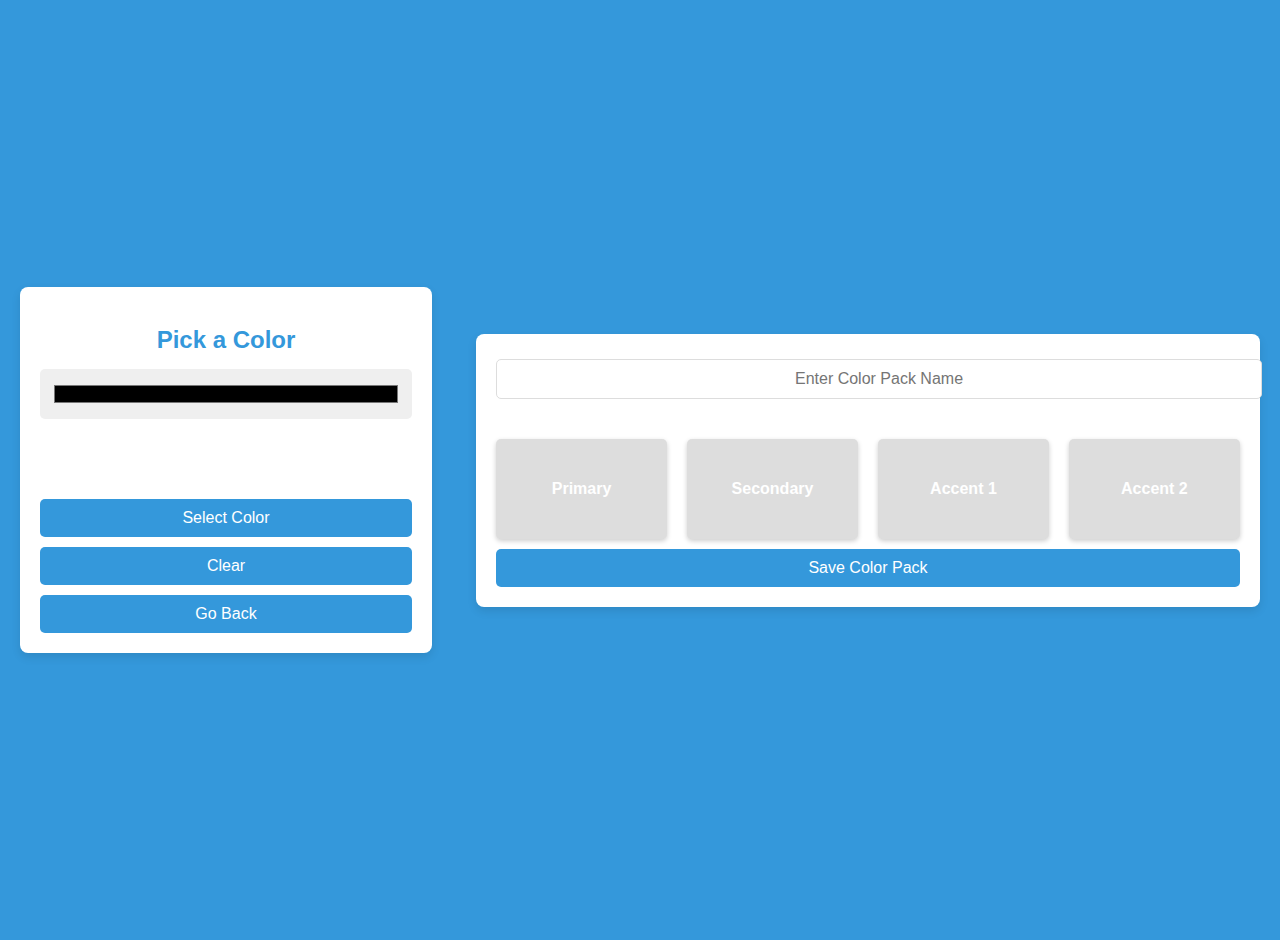
<file: create.html>
<!DOCTYPE html>
<html lang="en">
<head>
    <meta charset="UTF-8">
    <meta name="viewport" content="width=device-width, initial-scale=1.0">
    <title>Create Color Pack</title>
    <link rel="stylesheet" href="styles.css">
    <link rel="icon" href="./paint-roller-solid.svg" type="image/svg+xml">
    <script defer src="scripts/create.js"></script>
</head>
<body>
    <div class="create-container">
        <!-- Color Picker Section -->
        <div class="color-picker">
            <h2>Pick a Color</h2>
            <input type="color" id="colorWheel">
            <p id="selectedSlotText">Click a box to select a color</p>
            <button id="verifyButton" disabled>Select Color</button>
            <button id="clearButton">Clear</button>
            <button id="goBackButton">Go Back</button>
        </div>

        <!-- Color Pack Preview Section -->
        <div class="color-pack-preview">
            <input type="text" id="packName" placeholder="Enter Color Pack Name" maxlength="30">

            <!-- Preview of Colors (Clickable Boxes) -->
            <div class="color-display">
                <div class="color-box" id="primaryBox" data-slot="primary">Primary</div>
                <div class="color-box" id="secondaryBox" data-slot="secondary">Secondary</div>
                <div class="color-box" id="accent1Box" data-slot="accent1">Accent 1</div>
                <div class="color-box" id="accent2Box" data-slot="accent2">Accent 2</div>
            </div>

            <button id="saveButton">Save Color Pack</button>
        </div>
    </div>
</body>
</html>
</file>
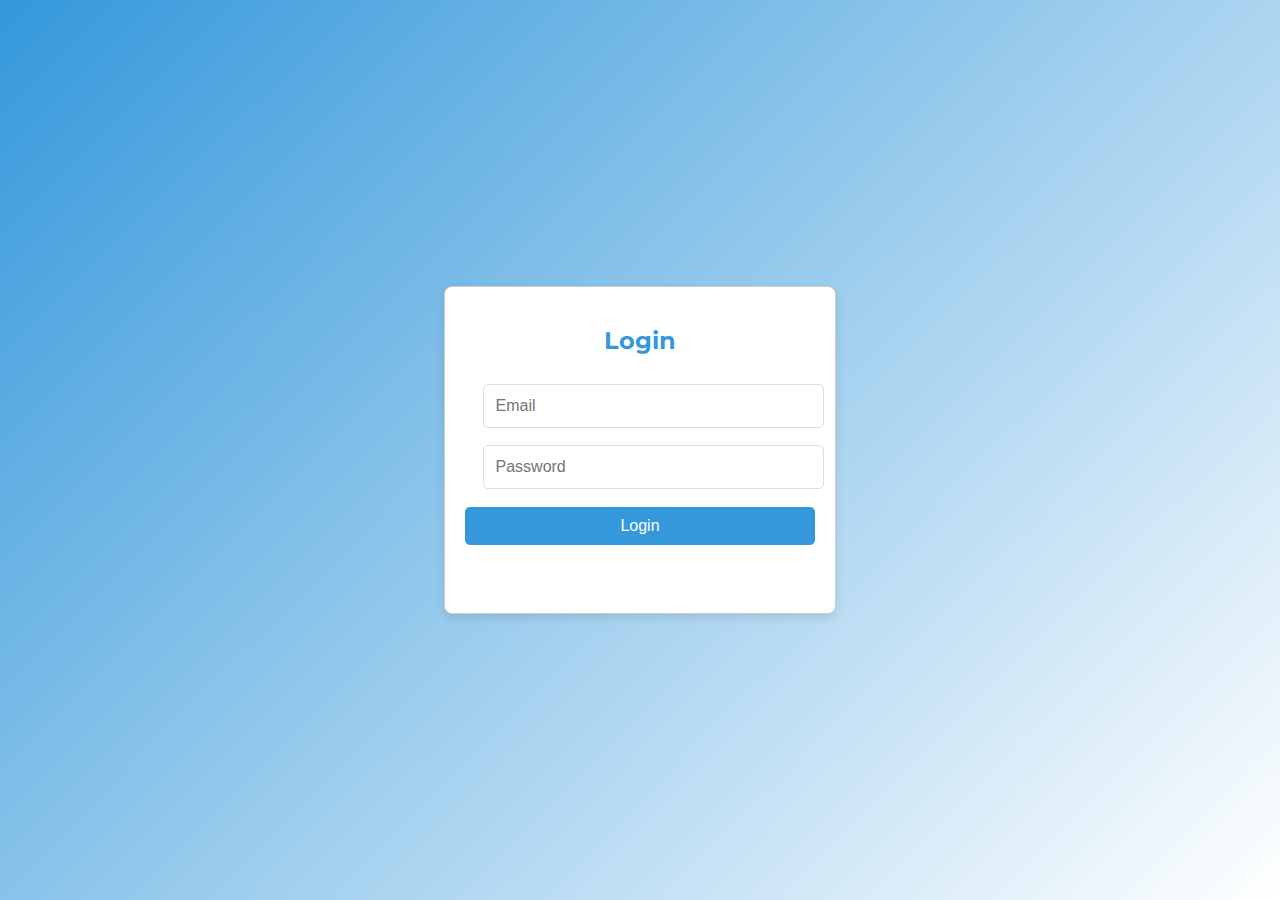
<file: login.html>
<!DOCTYPE html>
<html lang="en">
<head>
    <meta charset="UTF-8">
    <meta name="viewport" content="width=device-width, initial-scale=1.0">
    <title>Login</title>

    <link rel="icon" href="./paint-roller-solid.svg" type="image/svg+xml">
    <link href="https://fonts.googleapis.com/css2?family=Montserrat:wght@300;400;700&display=swap" rel="stylesheet">
    <link rel="stylesheet" href="styles.css">
    
</head>
<body>
    <div class="login-page">
        <div class="login-container">
            <h2>Login</h2>
            <form id="loginForm">
                <div class="input-group">
                    <input type="email" id="email" placeholder="Email" required>
                </div>
                <div class="input-group">
                    <input type="password" id="password" placeholder="Password" required>
                </div>
                <button type="submit">Login</button>
            </form>
            <p id="errorMessage"></p>
            <p class="register-text">Don't have an account? <a href="register.html">Sign Up</a></p>
        </div>
    </div>
    <script defer src="scripts/login.js"></script>
    <script src="scripts/interactionHandler.js"></script>
</body>
</html>
</file>
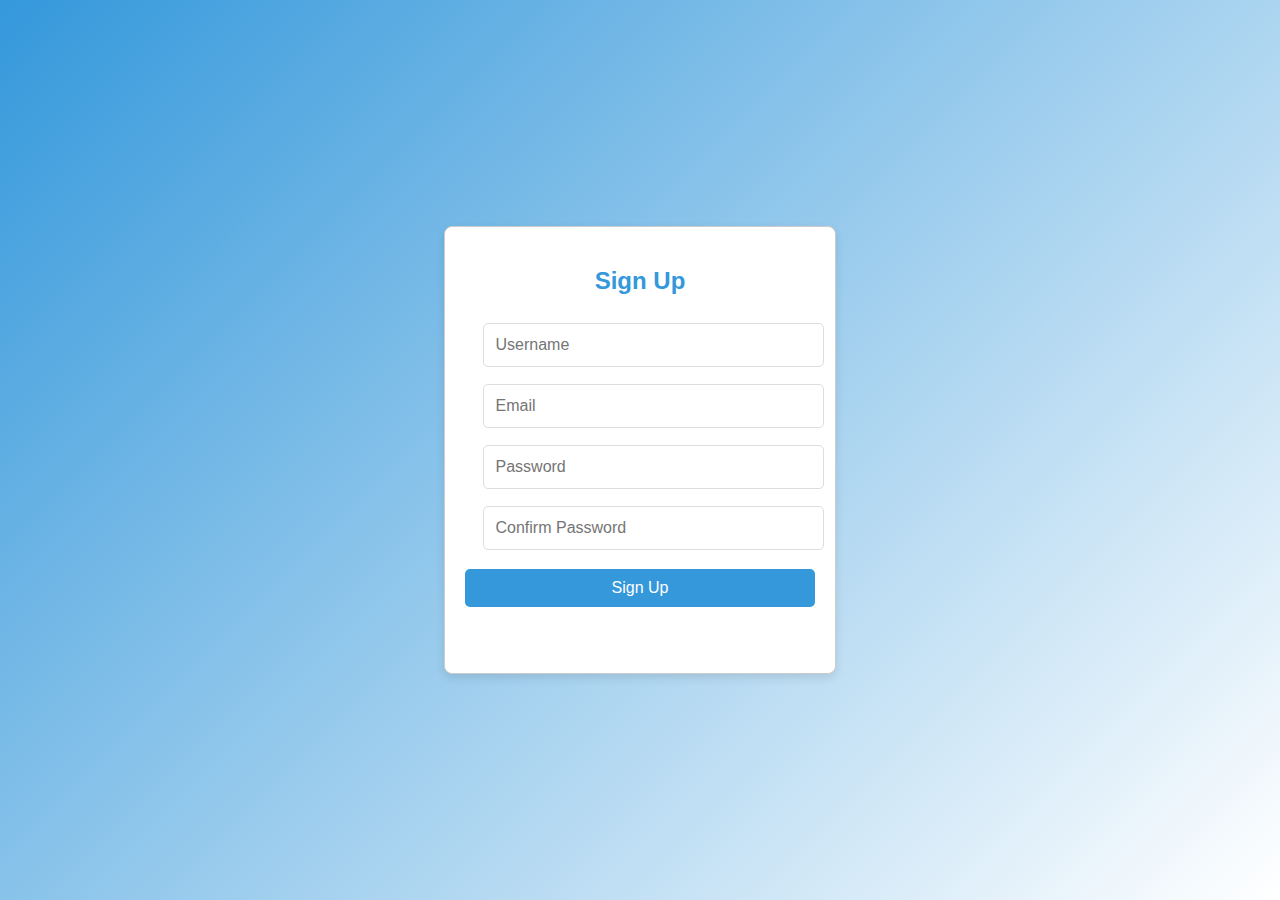
<file: register.html>
<!DOCTYPE html>
<html lang="en">
<head>
    <meta charset="UTF-8">
    <meta name="viewport" content="width=device-width, initial-scale=1.0">
    <title>Sign Up</title>
    <link rel="stylesheet" href="styles.css">
    <link rel="icon" href="./paint-roller-solid.svg" type="image/svg+xml">
    <script defer src="scripts/register.js"></script>
</head>
<body>
    <div class="signup-page">
        <div class="login-container">
            <h2>Sign Up</h2>
            <form id="registerForm">
                <div class="input-group">
                    <input type="text" id="username" placeholder="Username" required>
                </div>
                <div class="input-group">
                    <input type="email" id="email" placeholder="Email" required>
                </div>
                <div class="input-group">
                    <input type="password" id="password" placeholder="Password" required>
                </div>
                <div class="input-group">
                    <input type="password" id="confirmPassword" placeholder="Confirm Password" required>
                </div>
                <button type="submit">Sign Up</button>
            </form>
            <p id="errorMessage"></p>
            <p class="register-text">Already have an account? <a href="login.html">Log In</a></p>
        </div>
    </div>
</body>
</html>
</file>
<file: styles.css>
/* styles.css */

/* Define default theme colors */
:root {
    --primary-color: #3498db;
    --secondary-color: #FFFFFF;
    --accent-color: #e74c3c;
    --accent-color1: #e74c3c;
    --accent-color2: #e74c3c;
  }
  
  /* Global Styles */
  body {
    margin: 0;
    padding: 0;
    font-family: sans-serif;
    background-color: var(--primary-color);
    color: #fff;
    font-family: 'Montserrat', sans-serif;
  }
  
  /* Header styling using the secondary color */
  .header {
    background-color: var(--accent-color1);
    padding: 1rem;
    text-align: center;
  }
  
  /* Container for the theme packs */
  .theme-pack-container {
    display: grid;
    grid-template-columns: repeat(auto-fit, minmax(200px, 1fr));
    gap: 1rem;
    padding: 1rem;
  }
  
  /* Styling for each theme pack card */
  .theme-pack {
    background: #fff;
    color: #333;
    border: 2px solid #ccc;
    border-radius: 8px;
    padding: 1rem;
    cursor: pointer;
    transition: transform 0.3s;
    text-align: center;
  }
  
  .theme-pack:hover {
    transform: scale(1.05);
  }
  
  /* Color swatch preview within each card */
  .color-swatch {
    width: 100%;
    height: 50px;
    border-radius: 4px;
    margin-bottom: 0.5rem;
  }
  

  .login-container {
    width: 300px;
    margin: 100px auto;
    padding: 20px;
    border: 1px solid #ccc;
    border-radius: 5px;
    text-align: center;
}

input {
    width: 100%;
    padding: 10px;
    margin: 5px 0;
    border: 1px solid #ddd;
    border-radius: 3px;
}

button {
    width: 100%;
    padding: 10px;
    background-color: #007bff;
    color: white;
    border: none;
    border-radius: 3px;
    cursor: pointer;
}

button:hover {
    background-color: #0056b3;
}

#errorMessage {
    color: red;
    margin-top: 10px;
}

/* Background styling for login page */
.login-page {
  display: flex;
  justify-content: center;
  align-items: center;
  height: 100vh;
  background: linear-gradient(135deg, var(--primary-color), var(--secondary-color));
}

/* Login container */
.login-container {
  width: 350px;
  padding: 20px;
  background: white;
  border-radius: 8px;
  box-shadow: 0px 4px 10px rgba(0, 0, 0, 0.1);
  text-align: center;
  align-items: center;
  justify-content: center;
}

/* Heading */
.login-container h2 {
  color: var(--primary-color);
  margin-bottom: 20px;
}

/* Input fields */
.input-group {
  position: relative;
  margin-bottom: 15px;
  margin: auto;
  padding: 1%;
  width: 90%;
}

input {
  width: 100%;
  padding: 12px;
  border: 1px solid #ddd;
  border-radius: 5px;
  font-size: 16px;
}

/* Button styling */
button {
  width: 100%;
  padding: 12px;
  background-color: var(--primary-color);
  color: white;
  border: none;
  border-radius: 5px;
  font-size: 16px;
  cursor: pointer;
  transition: 0.3s;
}

button:hover {
  background-color: var(--accent-color);
}

/* Error message */
#errorMessage {
  color: red;
  margin-top: 10px;
}

/* Register text */
.register-text {
  margin-top: 15px;
  font-size: 14px;
}

.register-text a {
  color: var(--secondary-color);
  text-decoration: none;
}

.register-text a:hover {
  text-decoration: underline;
}


/* Background styling for sign-up page */
.signup-page {
  display: flex;
  justify-content: center;
  align-items: center;
  height: 100vh;
  background: linear-gradient(135deg, var(--primary-color), var(--secondary-color));
}




/* Create Page Layout */
.create-container {
  display: flex;
  justify-content: space-between;
  align-items: center;
  height: 100vh;
  padding: 20px;
}

/* Color Picker Section */
.color-picker {
  width: 30%;
  text-align: center;
  background: white;
  padding: 20px;
  border-radius: 8px;
  box-shadow: 0px 4px 10px rgba(0, 0, 0, 0.1);
}

.color-picker h2 {
  margin-bottom: 10px;
  color: var(--primary-color);
}

#colorWheel {
  width: 100%;
  height: 50px;
  border: none;
  cursor: pointer;
  margin-bottom: 20px;
}

/* Buttons */
button {
  width: 100%;
  padding: 10px;
  margin-top: 10px;
  background-color: var(--primary-color);
  color: white;
  border: none;
  border-radius: 5px;
  font-size: 16px;
  cursor: pointer;
  transition: 0.3s;
}

button:hover {
  background-color: var(--accent-color);
}

buttonLike {
  background-color: var(--primary-color);
  color: white;
  font-size: 16px;
  cursor: pointer;
  transition: 0.3s;
}

buttonLike:hover {
  background-color: var(--accent-color);
}

buttonLike i {
  transition: fill 0.3s;
}

/* Hover effect on icon only */
buttonLike:hover i {
  color: var(--accent-color); /* Change color of icon when hovered */
}


/* Color Pack Preview Section */
.color-pack-preview {
  width: 60%;
  text-align: center;
  background: white;
  padding: 20px;
  border-radius: 8px;
  box-shadow: 0px 4px 10px rgba(0, 0, 0, 0.1);
}

/* Input Field */
#packName {
  width: 100%;
  padding: 10px;
  margin-bottom: 20px;
  border: 1px solid #ddd;
  border-radius: 5px;
  font-size: 16px;
  text-align: center;
}

/* Color Selection Display */
.color-display {
  display: flex;
  justify-content: space-between;
  margin-top: 20px;
}

/* Clickable Color Boxes */
.color-box {
  width: 23%;
  height: 100px;
  background-color: #ddd;
  display: flex;
  align-items: center;
  justify-content: center;
  border-radius: 5px;
  font-weight: bold;
  cursor: pointer;
  transition: box-shadow 0.3s ease, border 0.3s ease;
  box-shadow: 0px 2px 5px rgba(0, 0, 0, 0.2); /* Default shadow */
}

/* Highlight effect when a color box is clicked */
.color-box.selected {
  box-shadow: 0px 0px 10px 4px rgba(52, 152, 219, 0.75); /* Blue glow */
  border: 3px solid var(--primary-color);
  outline: 2px solid rgba(52, 152, 219, 0.4); /* Extra subtle glow */
}

#loginBtn {
  background-color: var(--secondary-color);
  color: var(--accent-color);
}

#signupBtn {
  background-color: var(--accent-color);
  color: var(--secondary-color);
}

#profileBtn {
  background-color: var(--secondary-color);
  color: var(--accent-color);
}

#logoutBtn {
  background-color: var(--accent-color);
  color: var(--secondary-color);
}

#reset {
  color: var(--secondary-color);
}

.footer {
  background-color: var(--accent-color1);
  padding: 1rem;
  text-align: center;
}

#createBtn {
  background-color: var(--accent-color);
  padding: 1rem;
  text-align: center;
}
</file>
